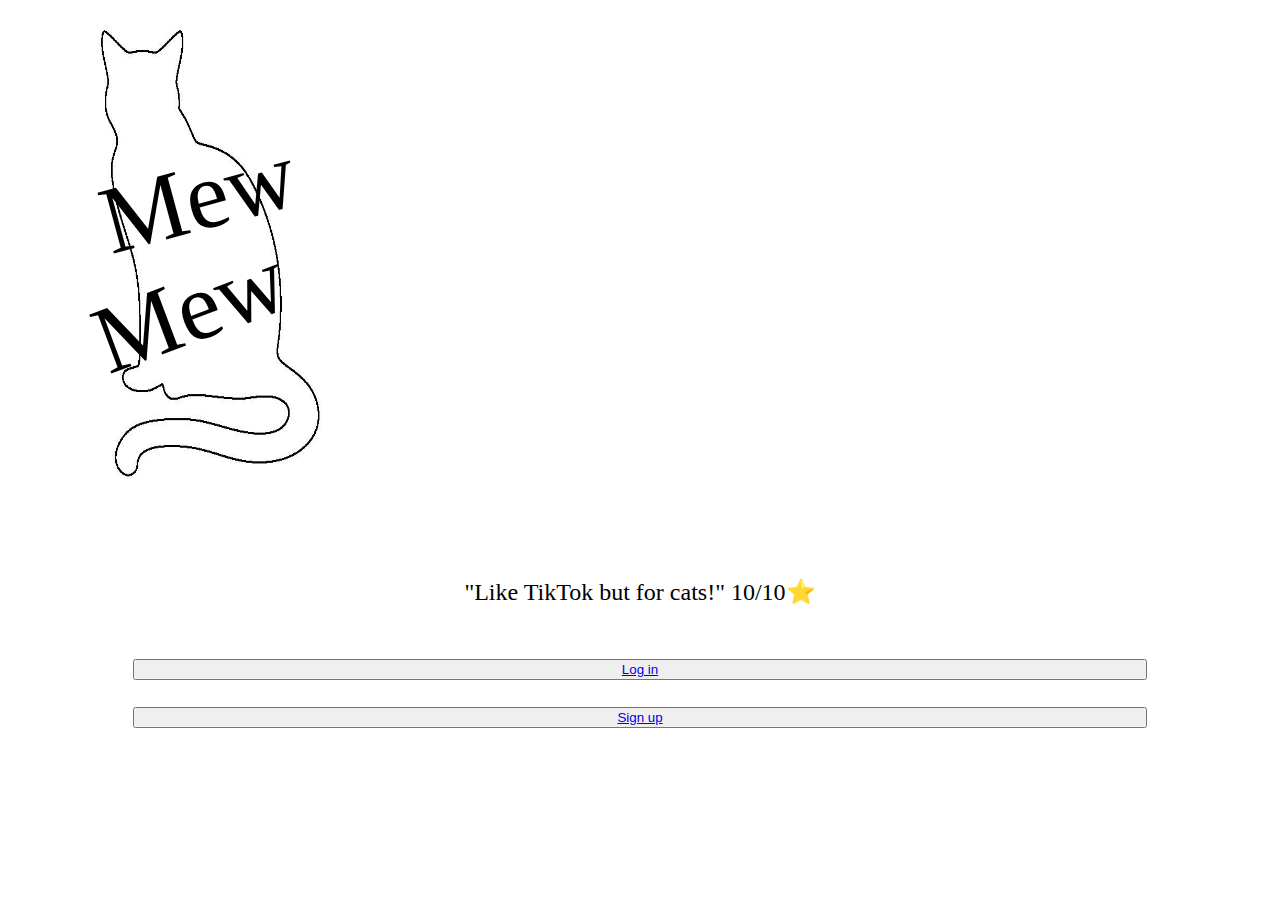
<file: index.html>
<!DOCTYPE html>
<html lang="en">
  <head>
    <meta charset="UTF-8" />
    <meta http-equiv="X-UA-Compatible" content="IE=edge" />
    <meta name="viewport" content="width=device-width, initial-scale=1.0" />
    <title>Mew Mew</title>
    <link rel="icon" type="image/x-icon" href="./res/img/mewmew_icon.png" />

    <link rel="stylesheet" href="./css/reset.css" />
    <link rel="stylesheet" href="./css/auth/main.css" />
    <link rel="stylesheet" href="./css/auth/splash.css" />
  </head>
  <body>
    <main class="fit-container background-cat splash-layout">
      <header class="splash-header">
        <h1>Mew</h1>
        <h1>Mew</h1>
        <h3>"Like TikTok but for cats!" 10/10⭐</h3>
      </header>
      <section class="splash-prompt">
        <button>
          <a href="./html/auth/login.html">Log in </a>
        </button>
        <button>
          <a href="./html/auth/signup.html">Sign up</a>
        </button>
      </section>
    </main>
  </body>
</html>
</file>
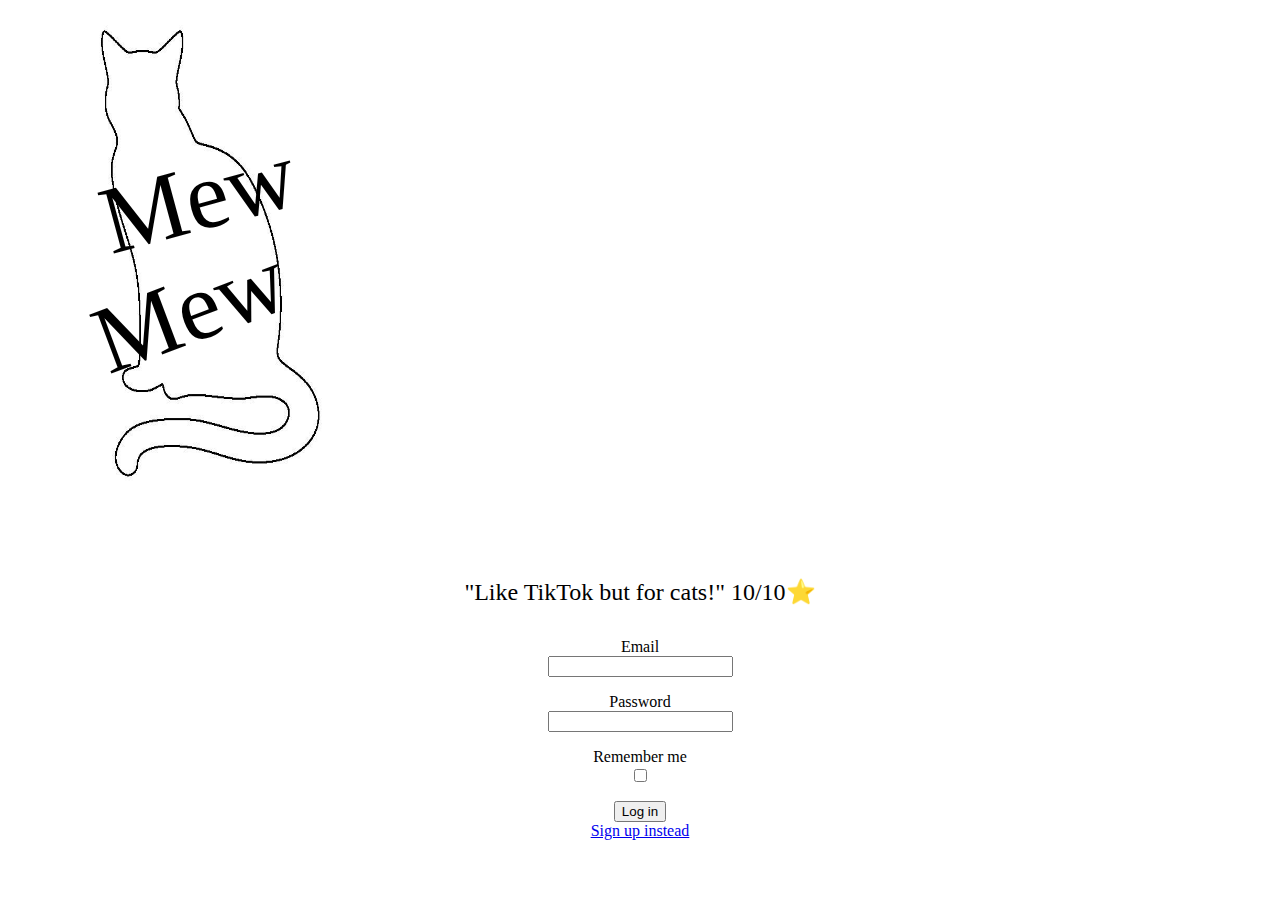
<file: html/auth/login.html>
<!DOCTYPE html>
<html lang="en">
  <head>
    <meta charset="UTF-8" />
    <meta http-equiv="X-UA-Compatible" content="IE=edge" />
    <meta name="viewport" content="width=device-width, initial-scale=1.0" />
    <title>Mew Mew</title>
    <link
      rel="icon"
      type="image/x-icon"
      href="./../../res/img/mewmew_icon.png"
    />

    <link rel="stylesheet" href="./../../css/reset.css" />
    <link rel="stylesheet" href="./../../css/common/form.css" />
    <link rel="stylesheet" href="./../../css/common/text.css" />
    <link rel="stylesheet" href="./../../css/auth/main.css" />
    <link rel="stylesheet" href="./../../css/auth/splash.css" />
  </head>
  <body>
    <main class="fit-container background-cat splash-layout">
      <header class="splash-header">
        <h1>Mew</h1>
        <h1>Mew</h1>
        <h3>"Like TikTok but for cats!" 10/10⭐</h3>
      </header>
      <section>
        <form class="form" action="./verification.html" method="get">
          <input hidden name="origin" value="login" />
          <div class="item">
            <label for="email">Email</label>
            <input type="email" name="email" id="email" />
            <p class="alert hidden">Unknown email</p>
          </div>
          <div class="item">
            <label for="password">Password</label>
            <input type="password" name="password" id="password" />
            <p class="alert hidden">Wrong password</p>
          </div>
          <div class="item">
            <label for="remember-me">Remember me</label>
            <input type="checkbox" name="rememberMe" id="remember-me" />
          </div>
          <div class="item">
            <button type="submit">Log in</button>
            <a href="./signup.html">Sign up instead</a>
          </div>
        </form>
      </section>
    </main>
  </body>
</html>
</file>
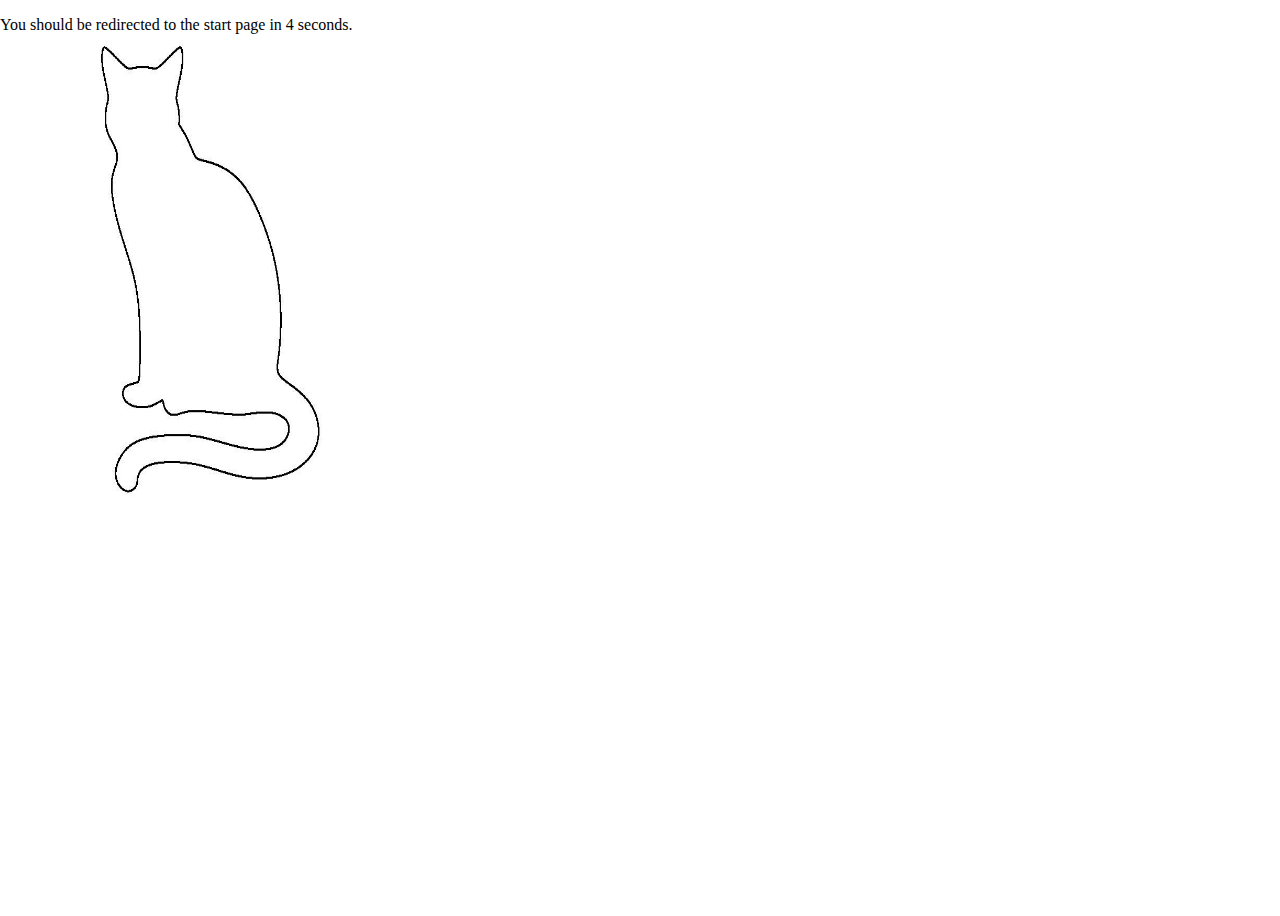
<file: html/auth/logout.html>
<!DOCTYPE html>
<html lang="en">
  <head>
    <meta charset="UTF-8" />
    <meta http-equiv="X-UA-Compatible" content="IE=edge" />
    <meta name="viewport" content="width=device-width, initial-scale=1.0" />
    <title>Mew Mew</title>
    <link
      rel="icon"
      type="image/x-icon"
      href="./../../res/img/mewmew_icon.png"
    />

    <link rel="stylesheet" href="./../../css/reset.css" />
    <link rel="stylesheet" href="./../../css/auth/main.css" />
  </head>
  <body>
    <main class="fit-container background-cat">
      <section>
        <p>
          You should be redirected to the start page in 4 seconds<span
            data-loading
          ></span>
        </p>
      </section>
    </main>
    <script src="./../../js/auth/redirect.js"></script>
  </body>
</html>
</file>
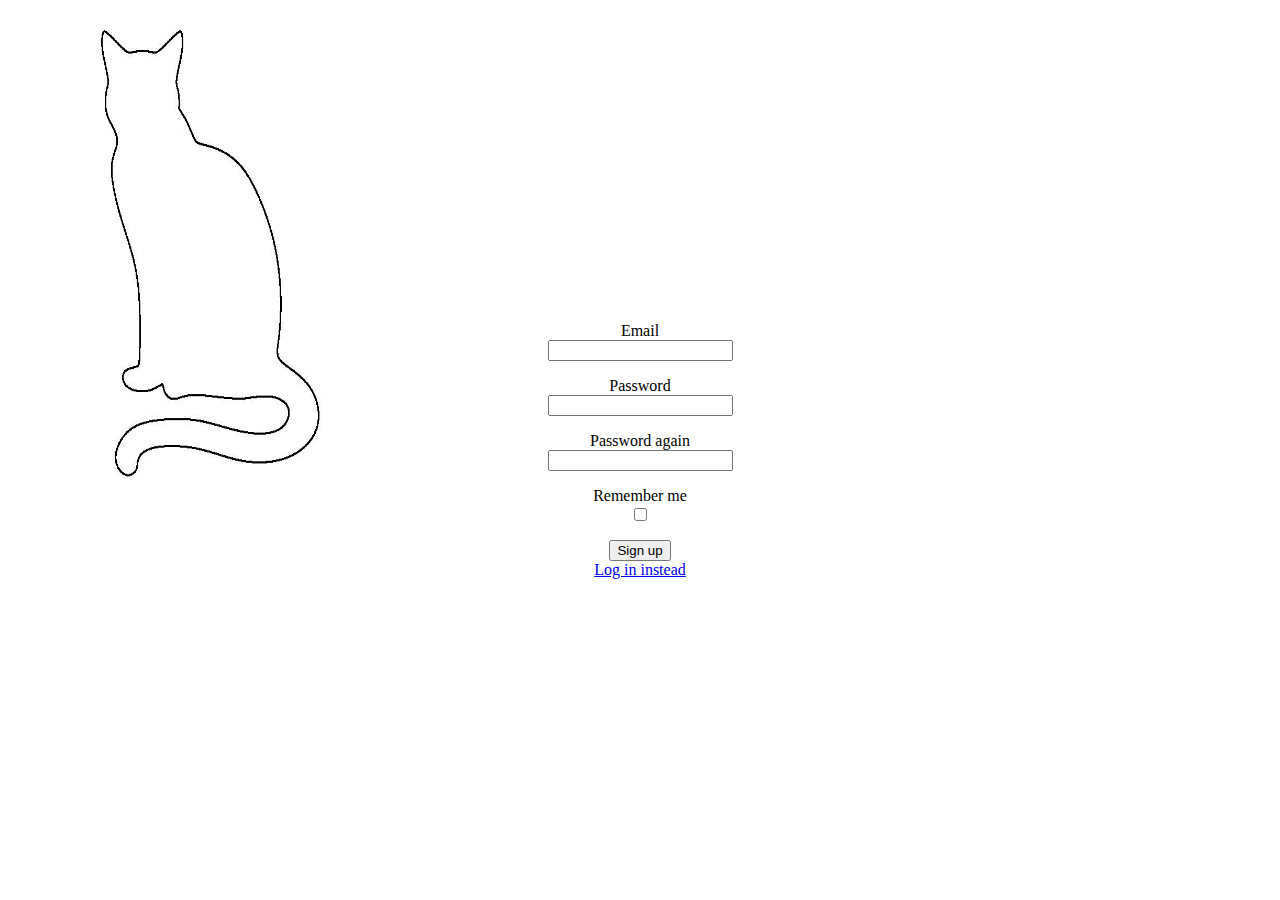
<file: html/auth/signup.html>
<!DOCTYPE html>
<html lang="en">
  <head>
    <meta charset="UTF-8" />
    <meta http-equiv="X-UA-Compatible" content="IE=edge" />
    <meta name="viewport" content="width=device-width, initial-scale=1.0" />
    <title>Mew Mew</title>
    <link
      rel="icon"
      type="image/x-icon"
      href="./../../res/img/mewmew_icon.png"
    />

    <link rel="stylesheet" href="./../../css/reset.css" />
    <link rel="stylesheet" href="./../../css/common/form.css" />
    <link rel="stylesheet" href="./../../css/common/text.css" />
    <link rel="stylesheet" href="./../../css/auth/main.css" />
    <link rel="stylesheet" href="./../../css/auth/signup.css" />
  </head>
  <body>
    <main class="fit-container background-cat">
      <section class="signup">
        <form class="form" action="./verification.html" method="get">
          <input hidden name="origin" value="signup" />
          <div class="item">
            <label for="email">Email</label>
            <input type="email" name="email" id="email" />
            <p class="alert hidden">Not an email</p>
          </div>
          <div class="item" data-check-password>
            <label for="password">Password</label>
            <input type="password" name="password" id="password" />
            <p class="alert hidden">Password not allowed</p>
          </div>
          <div class="item" data-check-password-repeated>
            <label for="password-repeated">Password again</label>
            <input
              type="password"
              name="passwordRepeated"
              id="password-repeated"
            />
            <p class="alert hidden">Passwords does not match</p>
          </div>
          <div class="item">
            <label for="remember-me">Remember me</label>
            <input type="checkbox" name="rememberMe" id="remember-me" />
          </div>
          <div class="item">
            <button type="submit">Sign up</button>
            <a href="./login.html">Log in instead</a>
          </div>
        </form>
      </section>
    </main>
    <script src="./../../js/auth/input-checker.js"></script>
  </body>
</html>
</file>
<file: css/auth/main.css>
.background-cat {
  background-image: url(./../../res/img/portrait_splash.jpg);

  background-size: 288px 488px;
  background-position: 66px 9px;
  background-repeat: no-repeat;
}

.fit-container {
  width: 100%;
  height: 100%;
}
</file>
<file: css/auth/splash.css>
.splash-layout {
  display: flex;
  flex-direction: column;
}

.splash-layout header {
  height: 70%;
}

.splash-header {
  position: relative;

  display: flex;
  flex-direction: column;
  justify-content: flex-end;
}

.splash-header h1 {
  font-family: "Unica One";
  font-style: normal;
  font-weight: 400;
  font-size: 96px;
  line-height: 113px;
}

.splash-header h3 {
  font-family: "Brush Script MT";
  font-style: normal;
  font-weight: 400;
  font-size: 24px;
}

.splash-header *:first-child {
  position: absolute;
  width: 251px;
  height: 94px;
  left: 96px;
  top: 70px;

  transform: rotate(-15.12deg);
}

.splash-header *:nth-child(2) {
  position: absolute;
  width: 251px;
  height: 94px;
  left: 86px;
  top: 180px;

  transform: rotate(-20.59deg);
}

.splash-header *:nth-child(3) {
  text-align: center;
}

.splash-prompt {
  display: flex;
  flex-direction: column;

  padding: 1em 5em;
}

.splash-prompt button {
  margin: 1em 4em;
}
</file>
<file: css/common/form.css>
.form {
  display: flex;
  flex-direction: column;
}

.form .item {
  display: flex;
  flex-direction: column;
  align-items: center;

  margin: 0.5em 0;
}
</file>
<file: css/common/text.css>
.alert {
  border-radius: 20px;
  border-color: crimson;
  border-style: solid;
  border-width: 2px;

  background-color: lightcoral;

  color: darkred;
  font-weight: 400;

  padding: 0.5em 1em;
}

.hidden {
  display: none;
}
</file>
<file: css/auth/signup.css>
.signup {
  padding: 0 2em;
  height: 100%;

  display: flex;
  flex-direction: column;
  justify-content: center;
}
</file>
